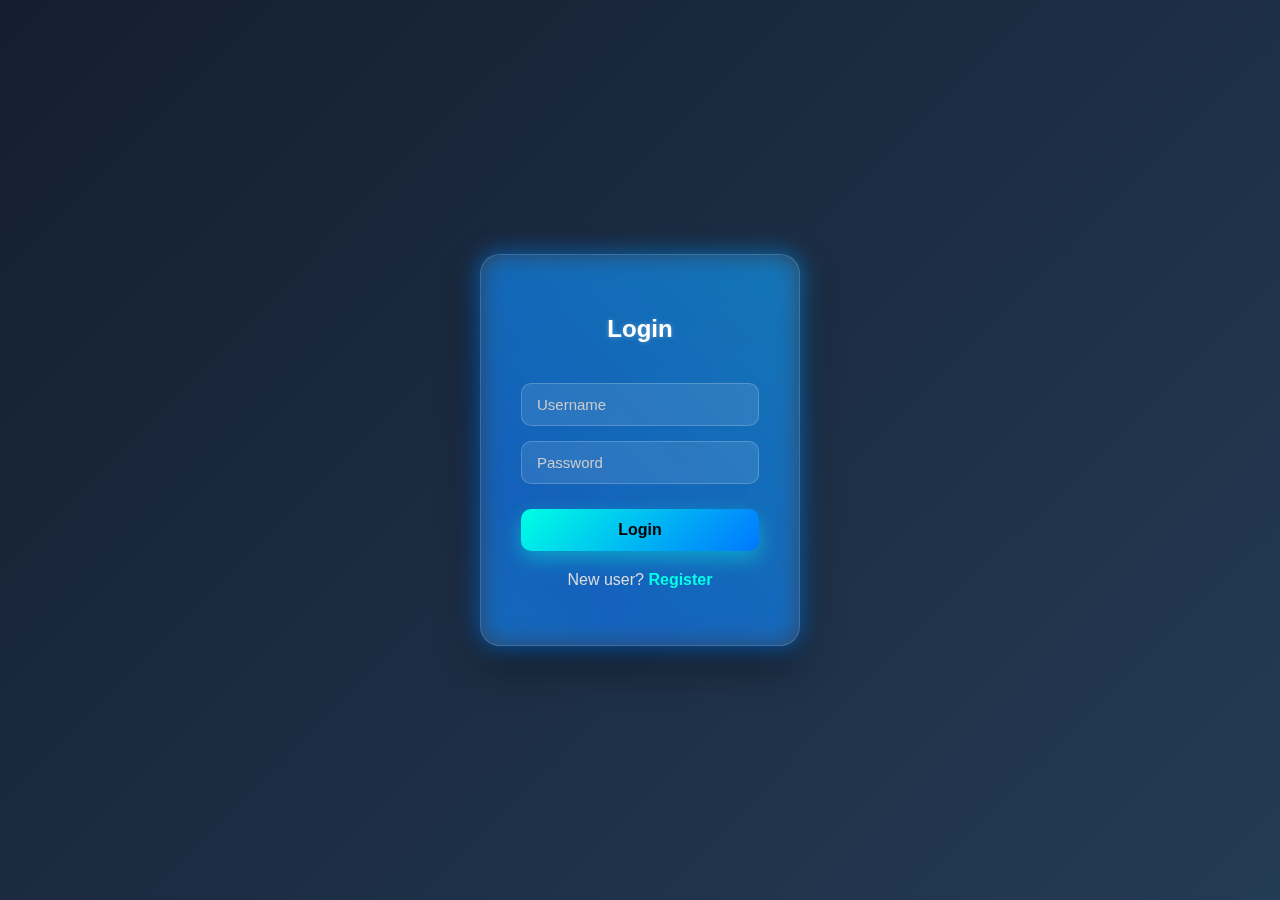
<file: templates/login.html>
<!DOCTYPE html>
<html lang="en">
<head>
  <meta charset="UTF-8">
  <title>Login</title>
  <style>
    * {
      box-sizing: border-box;
    }

    body {
      font-family: 'Segoe UI', sans-serif;
      background: linear-gradient(135deg, #141e30, #243b55);
      margin: 0;
      height: 100vh;
      display: flex;
      justify-content: center;
      align-items: center;
      overflow: hidden;
      perspective: 1200px;
    }

    .container {
      background: rgba(255, 255, 255, 0.1);
      padding: 40px;
      border-radius: 20px;
      width: 320px;
      box-shadow: 0 20px 40px rgba(0, 0, 0, 0.4);
      backdrop-filter: blur(16px);
      border: 1px solid rgba(255, 255, 255, 0.2);
      animation: float 6s ease-in-out infinite;
      transform-style: preserve-3d;
      transition: transform 0.6s ease;
    }

    .container:hover {
      transform: rotateY(8deg) rotateX(4deg);
    }

    @keyframes float {
      0%, 100% {
        transform: translateY(0);
      }
      50% {
        transform: translateY(-10px);
      }
    }

    h2 {
      text-align: center;
      color: #fff;
      margin-bottom: 25px;
      text-shadow: 0 0 5px rgba(255, 255, 255, 0.3);
    }

    input {
      width: 100%;
      padding: 12px 15px;
      margin-top: 15px;
      border: 1px solid rgba(255, 255, 255, 0.2);
      border-radius: 10px;
      background: rgba(255, 255, 255, 0.1);
      color: #fff;
      font-size: 15px;
      transition: 0.3s;
    }

    input::placeholder {
      color: #ccc;
    }

    input:focus {
      outline: none;
      background: rgba(255, 255, 255, 0.1); /* keep same as default */
      border-color: #00ffe5;
      box-shadow: 0 0 8px #00ffe5;
    }

    .toggle-password {
      position: relative;
      display: flex;
      align-items: center;
    }

    .toggle-password span {
      position: absolute;
      right: 15px;
      cursor: pointer;
      color: #ccc;
      font-size: 18px;
    }

    button {
      width: 100%;
      padding: 12px;
      margin-top: 25px;
      background: linear-gradient(135deg, #00ffe5, #0077ff);
      border: none;
      border-radius: 10px;
      color: #000;
      font-weight: bold;
      font-size: 16px;
      box-shadow: 0 8px 20px rgba(0, 255, 229, 0.4);
      cursor: pointer;
      transition: 0.3s ease;
    }

    button:hover {
      transform: scale(1.05);
      box-shadow: 0 10px 25px rgba(0, 255, 229, 0.6);
    }

    p {
      text-align: center;
      margin-top: 20px;
      color: #ddd;
    }

    a {
      color: #00ffe5;
      text-decoration: none;
      font-weight: bold;
    }

    a:hover {
      text-decoration: underline;
    }

    .container::before {
      content: '';
      position: absolute;
      top: -2px;
      left: -2px;
      right: -2px;
      bottom: -2px;
      z-index: -1;
      background: linear-gradient(45deg, #00ffe5, #0077ff, #00ffe5);
      background-size: 600% 600%;
      animation: gradientGlow 8s ease infinite;
      border-radius: 20px;
      filter: blur(12px);
      opacity: 0.6;
    }

    @keyframes gradientGlow {
      0% { background-position: 0% 50%; }
      50% { background-position: 100% 50%; }
      100% { background-position: 0% 50%; }
    }

  </style>
</head>
<body>
  <div class="container">
    <h2>Login</h2>
    <form method="post">
      <input type="text" name="username" placeholder="Username" required><br>
      <div class="toggle-password">
        <input type="password" name="password" id="password" placeholder="Password" required>
        <span onclick="togglePassword()"></span>
      </div>
      <button type="submit">Login</button>
    </form>
    <p>New user? <a href="/register">Register</a></p>
  </div>

  <script>
    function togglePassword() {
      const passwordInput = document.getElementById('password');
      const currentType = passwordInput.getAttribute('type');
      passwordInput.setAttribute('type', currentType === 'password' ? 'text' : 'password');
    }
  </script>
</body>
</html>
</file>
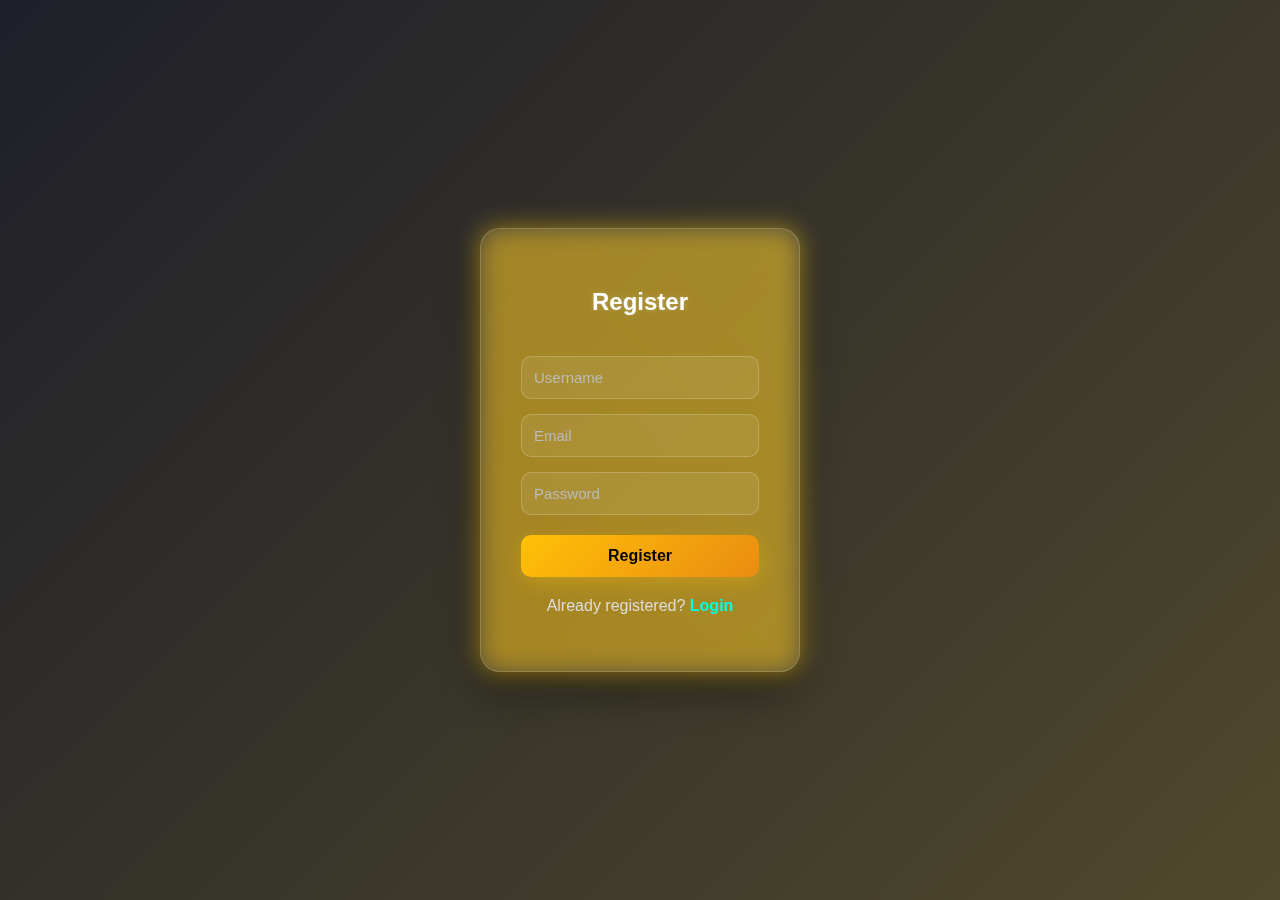
<file: templates/register.html>
<!DOCTYPE html>
<html lang="en">
<head>
  <meta charset="UTF-8">
  <title>Register</title>
  <style>
    * {
      box-sizing: border-box;
    }

    body {
      font-family: 'Segoe UI', sans-serif;
      background: linear-gradient(135deg, #1e1f29, #50492c);
      margin: 0;
      height: 100vh;
      display: flex;
      justify-content: center;
      align-items: center;
      overflow: hidden;
      perspective: 1200px;
    }

    .container {
      background: rgba(255, 255, 255, 0.1);
      padding: 40px;
      border-radius: 20px;
      width: 320px;
      box-shadow: 0 20px 40px rgba(0, 0, 0, 0.4);
      backdrop-filter: blur(16px);
      border: 1px solid rgba(255, 255, 255, 0.2);
      animation: float 6s ease-in-out infinite;
      transform-style: preserve-3d;
      transition: transform 0.6s ease;
    }

    .container:hover {
      transform: rotateY(6deg) rotateX(3deg);
    }

    @keyframes float {
      0%, 100% {
        transform: translateY(0);
      }
      50% {
        transform: translateY(-8px);
      }
    }

    h2 {
      text-align: center;
      color: #fff;
      margin-bottom: 25px;
      text-shadow: 0 0 6px rgba(255, 255, 255, 0.2);
    }

    input {
      width: 100%;
      padding: 12px;
      margin-top: 15px;
      border: 1px solid rgba(255, 255, 255, 0.2);
      border-radius: 10px;
      background: rgba(255, 255, 255, 0.08);
      color: #fff;
      font-size: 15px;
      transition: border 0.3s;
    }

    input::placeholder {
      color: #bbb;
    }

    input:focus {
      border-color: #00ffe5;
      outline: none;
      box-shadow: 0 0 8px #00ffe5;
    }

    .toggle-password {
      position: relative;
    }

    .toggle-password input {
      padding-right: 35px;
    }

    .toggle-password span {
      position: absolute;
      top: 50%;
      right: 10px;
      transform: translateY(-50%);
      cursor: pointer;
      color: #ccc;
      user-select: none;
      font-size: 18px;
    }

    button {
      width: 100%;
      padding: 12px;
      margin-top: 20px;
      background: linear-gradient(135deg, #ffc107, #ea8c11);
      border: none;
      color: black;
      font-weight: bold;
      font-size: 16px;
      border-radius: 10px;
      cursor: pointer;
      transition: background 0.3s ease, transform 0.2s ease;
      box-shadow: 0 6px 20px rgba(255, 193, 7, 0.3);
    }

    button:hover {
      background-color: #ff9800;
      transform: scale(1.05);
      box-shadow: 0 10px 25px rgba(255, 193, 7, 0.4);
    }

    p {
      text-align: center;
      margin-top: 20px;
      color: #ddd;
    }

    a {
      color: #00ffe5;
      text-decoration: none;
      font-weight: bold;
    }

    a:hover {
      text-decoration: underline;
    }

    /* Glowing border */
    .container::before {
      content: '';
      position: absolute;
      top: -2px;
      left: -2px;
      right: -2px;
      bottom: -2px;
      z-index: -1;
      background: linear-gradient(45deg, #eacd11, #ffc107, #ffeb3b);
      background-size: 600% 600%;
      animation: glowBorder 8s ease infinite;
      border-radius: 20px;
      filter: blur(12px);
      opacity: 0.5;
    }

    @keyframes glowBorder {
      0% { background-position: 0% 50%; }
      50% { background-position: 100% 50%; }
      100% { background-position: 0% 50%; }
    }

  </style>
</head>
<body>
  <div class="container">
    <h2>Register</h2>
    <form method="post" onsubmit="handleRegister(event)">
      <input type="text" name="username" placeholder="Username" required><br>
      <input type="email" name="email" placeholder="Email" required><br>
      <div class="toggle-password">
        <input type="password" name="password" id="password" placeholder="Password" required>
        <span onclick="togglePassword()"></span>
      </div>
      <button type="submit">Register</button>
    </form>
    <p>Already registered? <a href="/login">Login</a></p>
  </div>

  <script>
    function togglePassword() {
      const passwordField = document.getElementById('password');
      const type = passwordField.getAttribute('type');
      passwordField.setAttribute('type', type === 'password' ? 'text' : 'password');
    }

    function handleRegister(event) {
      event.preventDefault();
      alert("Registration successful!");
      window.location.href = "/login";
    }
  </script>
</body>
</html>
</file>
